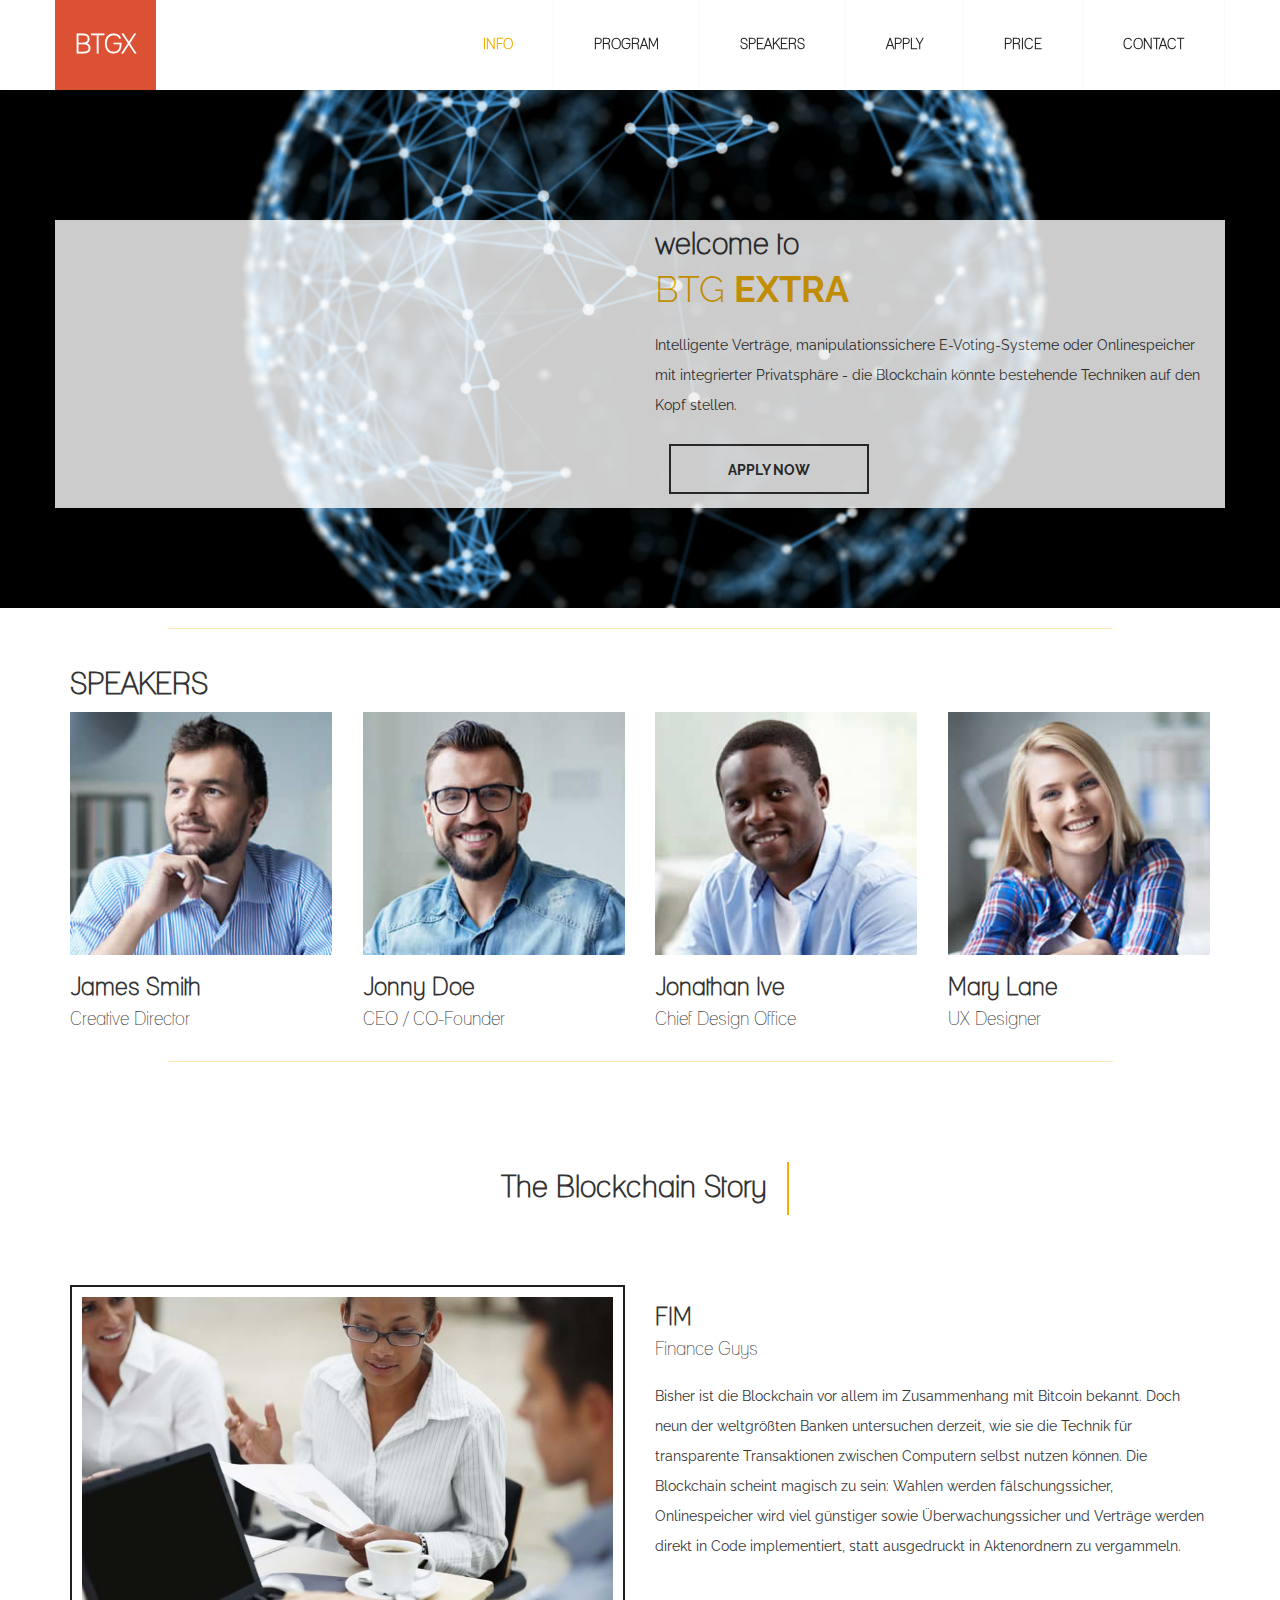
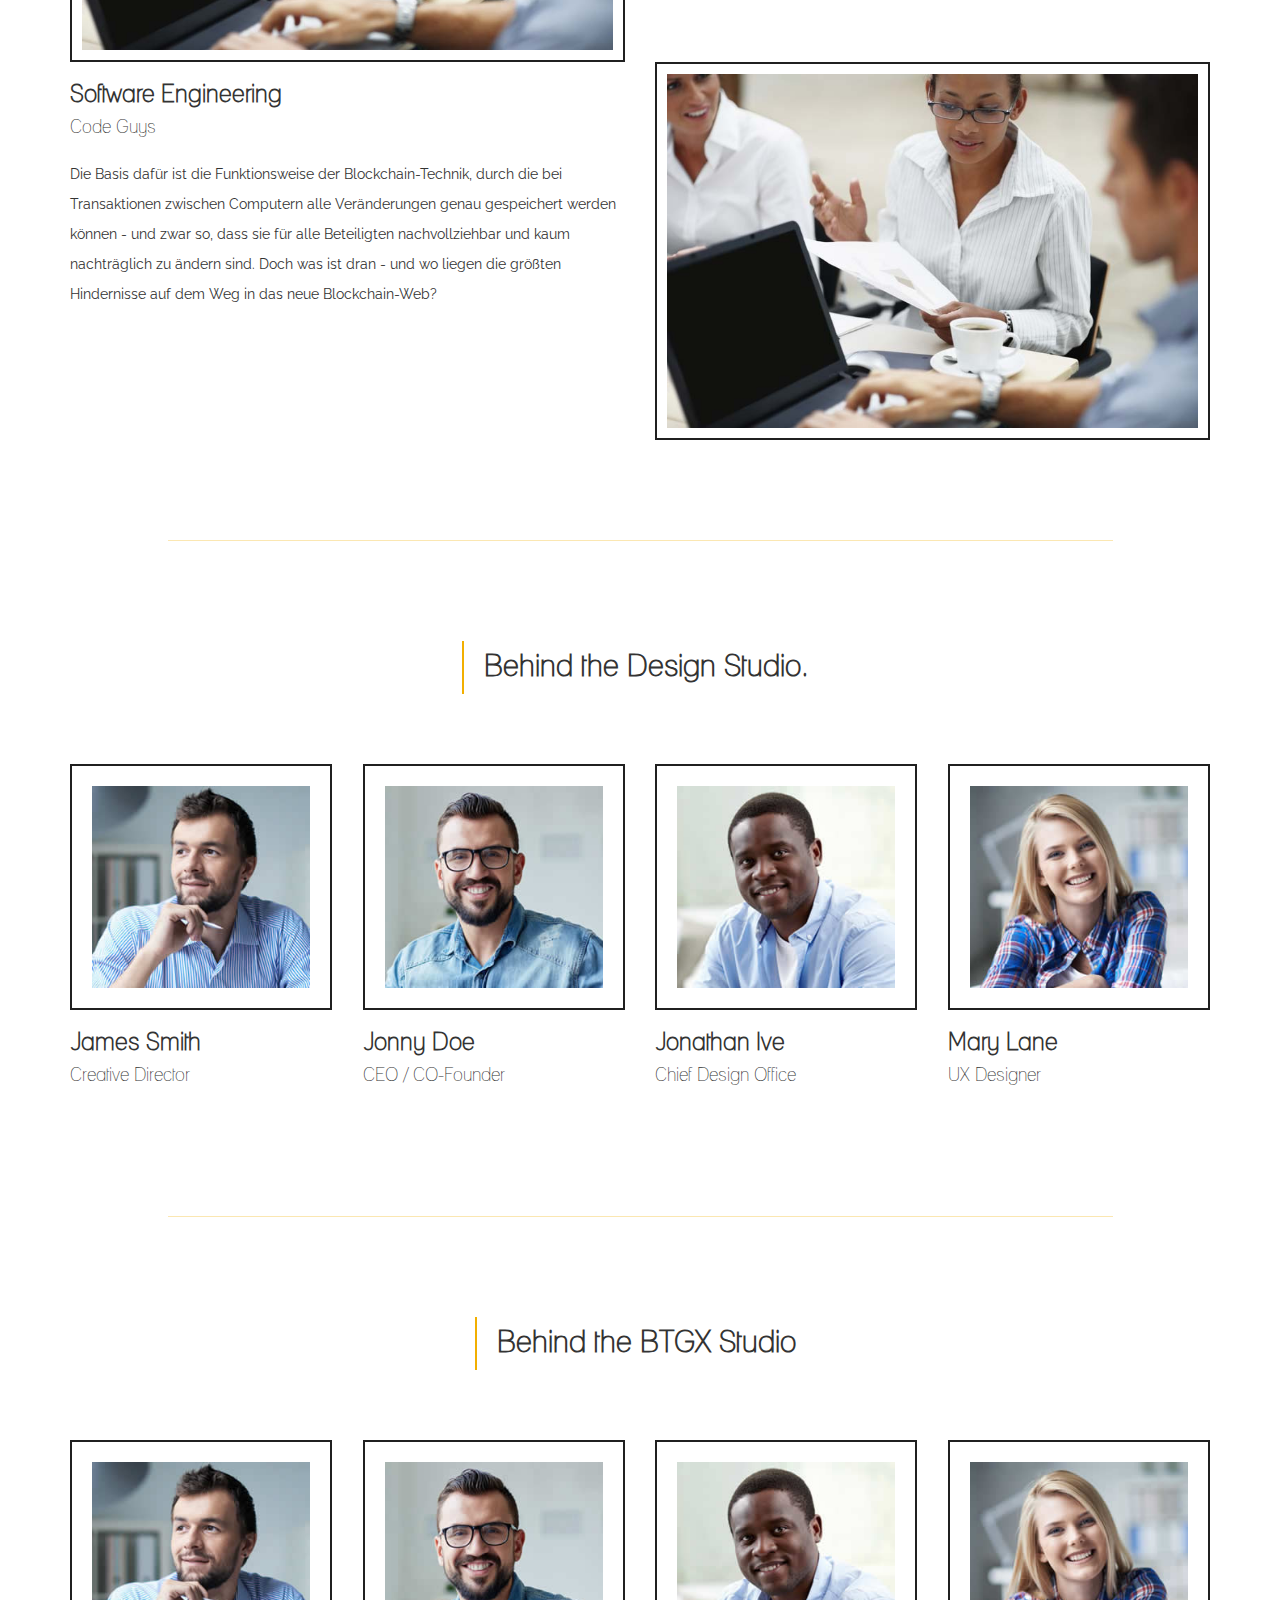
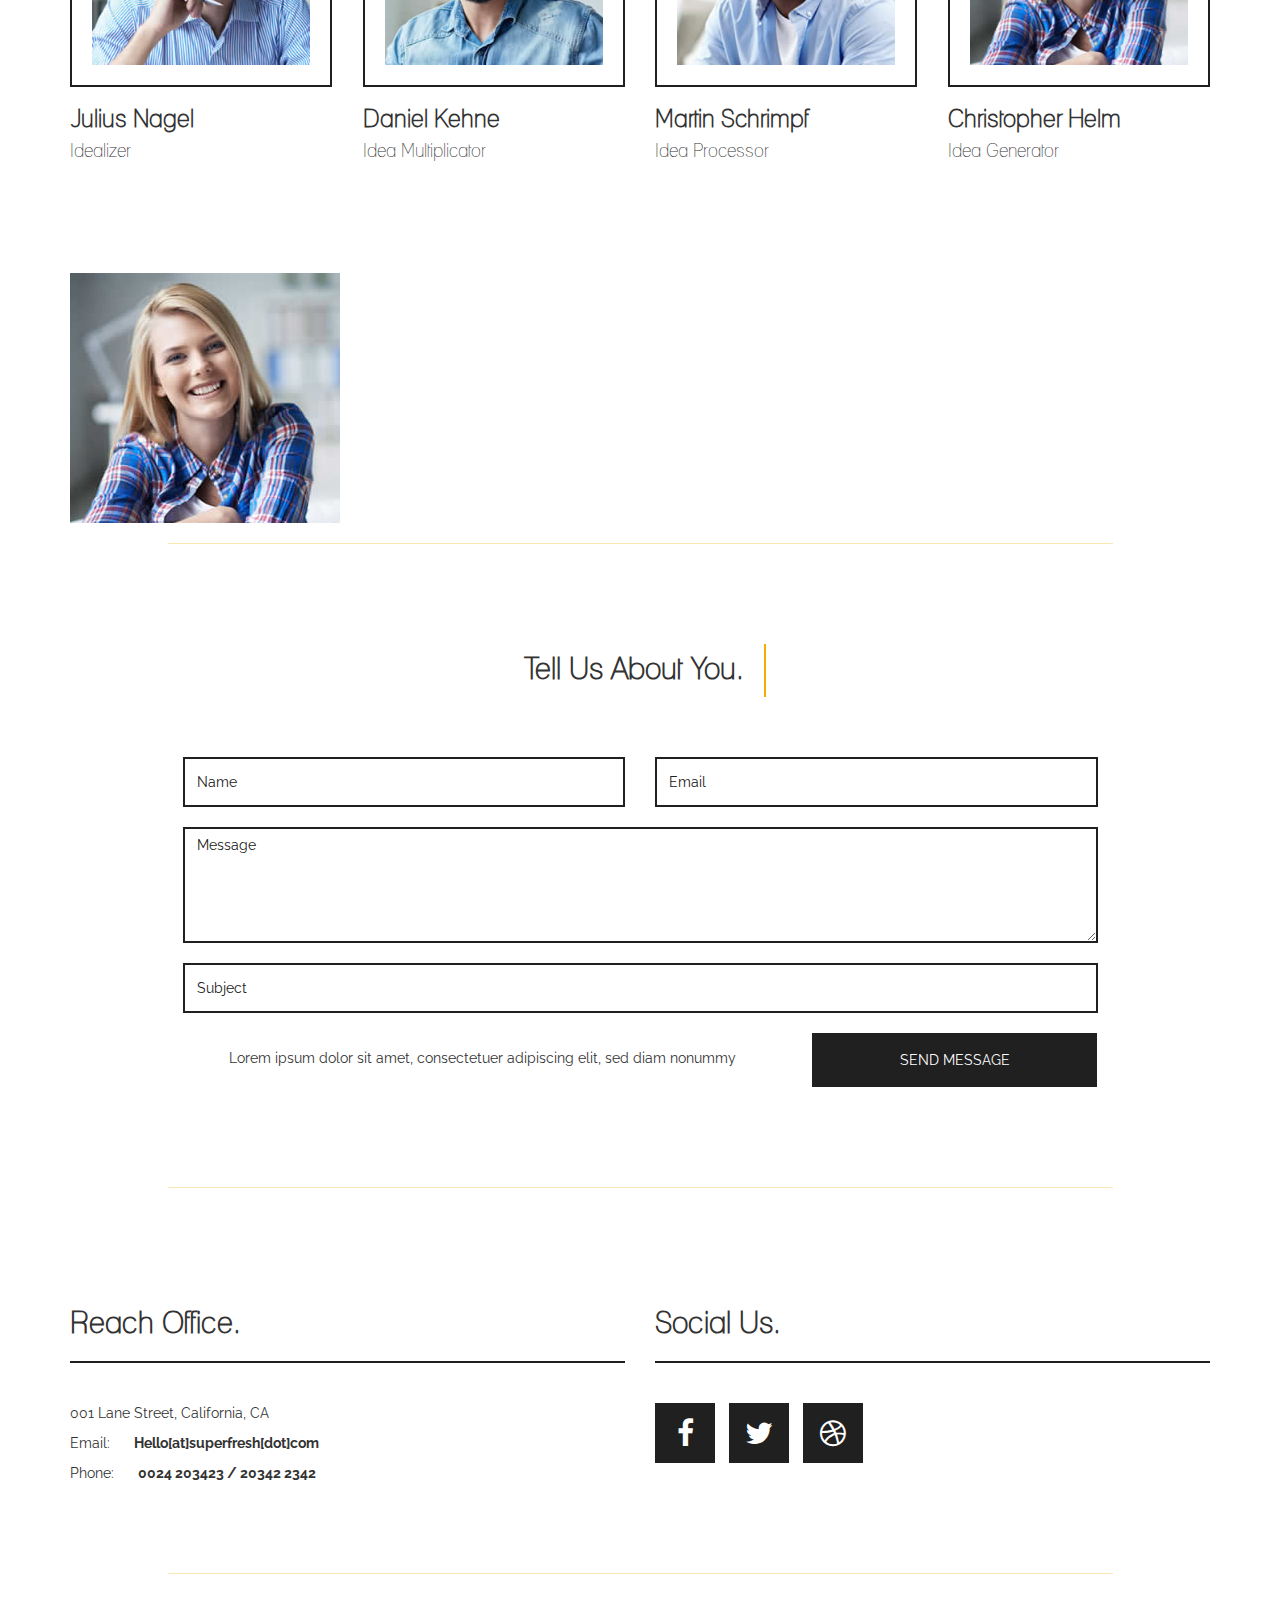
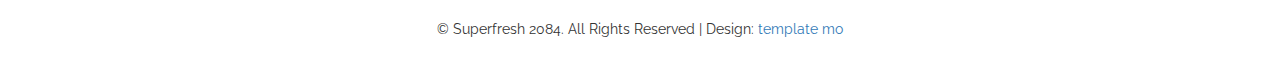
<file: index_v2.html>
﻿<!DOCTYPE html>
<html lang="en">
<head>
<title>BTGX</title>
<meta charset="utf-8">
<meta http-equiv="X-UA-Compatible" content="IE=Edge">
<meta name="viewport" content="width=device-width, initial-scale=1">
<meta name="keywords" content="">
<meta name="description" content="">
<!-- 
Superfresh Template
http://www.templatemo.com/free-website-templates/
-->
<!-- stylesheet css -->
<link rel="stylesheet" href="css/bootstrap.min.css">
<link rel="stylesheet" href="css/font-awesome.min.css">
<link rel="stylesheet" href="css/nivo-lightbox.css">
<link rel="stylesheet" href="css/nivo_themes/default/default.css">
<link rel="stylesheet" href="css/templatemo-style.css">
<!-- google web font css -->
<link href='http://fonts.googleapis.com/css?family=Raleway:400,300,600,700' rel='stylesheet' type='text/css'>
</head>
<body data-spy="scroll" data-target=".navbar-collapse" id="top">
<!-- navigation -->
<div class="navbar navbar-default navbar-fixed-top" role="navigation">
  <div class="container">
    <div class="navbar-header">
      <button class="navbar-toggle" data-toggle="collapse" data-target=".navbar-collapse"><span class="icon icon-bar"></span> <span class="icon icon-bar"></span> <span class="icon icon-bar"></span></button>
      <a href="#" class="navbar-brand">BTGX</a></div>
    <div class="collapse navbar-collapse">
      <ul class="nav navbar-nav navbar-right">
        <li><a href="#home" class="smoothScroll">INFO</a></li>
        <li><a href="#service" class="smoothScroll">PROGRAM</a></li>
        <li><a href="#about" class="smoothScroll">SPEAKERS</a></li>
        <li><a href="#portfolio" class="smoothScroll">APPLY</a></li>
        <li><a href="#pricing" class="smoothScroll">PRICE</a></li>
        <li><a href="#contact" class="smoothScroll">CONTACT</a></li>
      </ul>
    </div>
  </div>
</div>
<!-- home section -->
<div id="home">
  <div class="container">
    <div class="row" style="background-color:#ffffff;opacity:0.8;">
      <div class="col-md-offset-6 col-md-6 col-sm-offset-6 col-sm-6">
        <h2>welcome to</h2>
        <h1>BTG <strong>EXTRA</strong></h1>
        <p>
		Intelligente Verträge, manipulationssichere E-Voting-Systeme oder
		Onlinespeicher mit integrierter Privatsphäre - die Blockchain könnte bestehende Techniken
		auf den Kopf stellen.
		</p>
        <a href="#service" class="btn btn-default smoothScroll" style="margin:1em;">APPLY NOW</a></div>
    </div>
  </div>
</div>


<!-- divider section -->
<div class="container">
  <div class="row">
    <div class="col-md-1 col-sm-1"></div>
    <div class="col-md-10 col-sm-10">
      <hr>
    </div>
    <div class="col-md-1 col-sm-1"></div>
  </div>
</div>

<!-- speaker section -->
<div id="speakers">
  <div class="container">
    <div class="row">
      <div class="col-md-12 col-sm-12">
        <h2>SPEAKERS</h2>
      </div>
      <div class="col-md-3 col-sm-3"><img src="images/team1.jpg" class="img-responsive" alt="team img">
        <h3>James Smith</h3>
        <h4>Creative Director</h4>
      </div>
      <div class="col-md-3 col-sm-3"><img src="images/team2.jpg" class="img-responsive" alt="team img">
        <h3>Jonny Doe</h3>
        <h4>CEO / CO-Founder</h4>
      </div>
      <div class="col-md-3 col-sm-3"><img src="images/team3.jpg" class="img-responsive" alt="team img">
        <h3>Jonathan Ive </h3>
        <h4>Chief Design Office</h4>
      </div>
      <div class="col-md-3 col-sm-3"><img src="images/team4.jpg" class="img-responsive" alt="team img">
        <h3>Mary Lane</h3>
        <h4>UX Designer</h4>
      </div>
    </div>
  </div>
</div>






<!-- divider section -->
<div class="container">
  <div class="row">
    <div class="col-md-1 col-sm-1"></div>
    <div class="col-md-10 col-sm-10">
      <hr>
    </div>
    <div class="col-md-1 col-sm-1"></div>
  </div>
</div>


<!-- about section -->
<div id="about">
  <div class="container">
    <div class="row">
      <div class="col-md-12 col-sm-12">
        <h2>The Blockchain Story</h2>
      </div>
      <div class="col-md-6 col-sm-6"><img src="images/about-img.jpg" class="img-responsive" alt="about img"></div>
      <div class="col-md-6 col-sm-6">
        <h3>FIM</h3>
        <h4>Finance Guys</h4>
        <p> Bisher ist die Blockchain vor allem im Zusammenhang mit Bitcoin bekannt. Doch neun der
		weltgrößten Banken untersuchen derzeit, wie sie die Technik für transparente Transaktionen
		zwischen Computern selbst nutzen können. Die Blockchain scheint magisch zu sein: Wahlen
		werden fälschungssicher, Onlinespeicher wird viel günstiger sowie Überwachungssicher und
		Verträge werden direkt in Code implementiert, statt ausgedruckt in Aktenordnern zu
		vergammeln.</p>
      </div>
    </div>
	<div class="row">
      <div class="col-md-6 col-sm-6">
        <h3>Software Engineering</h3>
        <h4>Code Guys</h4>
        <p>Die Basis dafür ist die Funktionsweise der Blockchain-Technik, durch die bei
		Transaktionen zwischen Computern alle Veränderungen genau gespeichert werden können -
		und zwar so, dass sie für alle Beteiligten nachvollziehbar und kaum nachträglich zu ändern
		sind. Doch was ist dran - und wo liegen die größten Hindernisse auf dem Weg in das neue
		Blockchain-Web?</p>
      </div>
	  <div class="col-md-6 col-sm-6"><img src="images/about-img.jpg" class="img-responsive" alt="about img"></div>
    </div>
  </div>
</div>
<!-- divider section -->

<div class="container">
  <div class="row">
    <div class="col-md-1 col-sm-1"></div>
    <div class="col-md-10 col-sm-10">
      <hr>
    </div>
    <div class="col-md-1 col-sm-1"></div>
  </div>
</div>

<!-- team section -->
<div id="team">
  <div class="container">
    <div class="row">
      <div class="col-md-12 col-sm-12">
        <h2>Behind the Design Studio.</h2>
      </div>
      <div class="col-md-3 col-sm-3"><img src="images/team1.jpg" class="img-responsive" alt="team img">
        <h3>James Smith</h3>
        <h4>Creative Director</h4>
      </div>
      <div class="col-md-3 col-sm-3"><img src="images/team2.jpg" class="img-responsive" alt="team img">
        <h3>Jonny Doe</h3>
        <h4>CEO / CO-Founder</h4>
      </div>
      <div class="col-md-3 col-sm-3"><img src="images/team3.jpg" class="img-responsive" alt="team img">
        <h3>Jonathan Ive </h3>
        <h4>Chief Design Office</h4>
      </div>
      <div class="col-md-3 col-sm-3"><img src="images/team4.jpg" class="img-responsive" alt="team img">
        <h3>Mary Lane</h3>
        <h4>UX Designer</h4>
      </div>
    </div>
  </div>
</div>

<!-- divider section -->
<div class="container">
  <div class="row">
    <div class="col-md-1 col-sm-1"></div>
    <div class="col-md-10 col-sm-10">
      <hr>
    </div>
    <div class="col-md-1 col-sm-1"></div>
  </div>
</div>



<!-- team section -->
<div id="team">
  <div class="container">
    <div class="row">
      <div class="col-md-12 col-sm-12">
        <h2>Behind the BTGX Studio</h2>
      </div>
      <div class="col-md-3 col-sm-3"><img src="images/team1.jpg" class="img-responsive" alt="team img">
        <h3>Julius Nagel</h3>
        <h4>Idealizer</h4>
      </div>
      <div class="col-md-3 col-sm-3"><img src="images/team2.jpg" class="img-responsive" alt="team img">
        <h3>Daniel Kehne</h3>
        <h4>Idea Multiplicator</h4>
      </div>
      <div class="col-md-3 col-sm-3"><img src="images/team3.jpg" class="img-responsive" alt="team img">
        <h3>Martin Schrimpf</h3>
        <h4>Idea Processor</h4>
      </div>
      <div class="col-md-3 col-sm-3"><img src="images/team4.jpg" class="img-responsive" alt="team img">
        <h3>Christopher Helm</h3>
        <h4>Idea Generator</h4>
      </div>
    </div>
  </div>
</div>


<div class="container">
<img src="images/team4.jpg" class="img-responsive" alt="team img">
</div>

<!-- divider section -->
<div class="container">
  <div class="row">
    <div class="col-md-1 col-sm-1"></div>
    <div class="col-md-10 col-sm-10">
      <hr>
    </div>
    <div class="col-md-1 col-sm-1"></div>
  </div>
</div>

<!-- contact section -->
<div id="contact">
  <div class="container">
    <div class="row">
      <div class="col-md-12 col-sm-12">
        <h2>Tell Us About You.</h2>
      </div>
      <form action="#" method="post">
        <div class="col-md-1 col-sm-1"></div>
        <div class="col-md-10 col-sm-10">
          <div class="col-md-6 col-sm-6">
            <input type="text" placeholder="Name" class="form-control">
          </div>
          <div class="col-md-6 col-sm-6">
            <input type="email" placeholder="Email" class="form-control">
          </div>
          <div class="col-md-12 col-sm-12">
            <textarea placeholder="Message" class="form-control" rows="5"></textarea>
          </div>
          <div class="col-md-12 col-sm-12">
            <input type="text" placeholder="Subject" class="form-control">
          </div>
          <div class="col-md-8 col-sm-8">
            <p>Lorem ipsum dolor sit amet, consectetuer adipiscing elit, sed diam nonummy</p>
          </div>
          <div class="col-md-4 col-sm-4">
            <input type="submit" value="SEND MESSAGE" class="form-control">
          </div>
        </div>
        <div class="col-md-1 col-sm-1"></div>
      </form>
    </div>
  </div>
</div>
<!-- divider section -->
<div class="container">
  <div class="row">
    <div class="col-md-1 col-sm-1"></div>
    <div class="col-md-10 col-sm-10">
      <hr>
    </div>
    <div class="col-md-1 col-sm-1"></div>
  </div>
</div>
<!-- footer section -->
<footer>
  <div class="container">
    <div class="row">
      <div class="col-md-6 col-sm-6">
        <h2>Reach Office.</h2>
        <p>001 Lane Street, California, CA</p>
        <p>Email: <span>Hello[at]superfresh[dot]com</span></p>
        <p>Phone: <span>0024 203423 / 20342 2342</span></p>
      </div>
      <div class="col-md-6 col-sm-6">
        <h2>Social Us.</h2>
        <ul class="social-icons">
          <li><a href="#" class="fa fa-facebook"></a></li>
          <li><a href="#" class="fa fa-twitter"></a></li>
          <li><a href="#" class="fa fa-dribbble"></a></li>
        </ul>
      </div>
    </div>
  </div>
</footer>
<!-- divider section -->
<div class="container">
  <div class="row">
    <div class="col-md-1 col-sm-1"></div>
    <div class="col-md-10 col-sm-10">
      <hr>
    </div>
    <div class="col-md-1 col-sm-1"></div>
  </div>
</div>
<!-- copyright section -->
<div class="copyright">
  <div class="container">
    <div class="row">
      <div class="col-md-12 col-sm-12">
        <p>&copy; Superfresh 2084. All Rights Reserved | Design: <a target="_blank" rel="nofollow" href="http://www.templatemo.com">template mo</a></p>
      </div>
    </div>
  </div>
</div>
<!-- scrolltop section --> 
<a href="#top" class="go-top"><i class="fa fa-angle-up"></i></a> 
<!-- javascript js --> 
<script src="js/jquery.js"></script> 
<script src="js/bootstrap.min.js"></script> 
<script src="js/nivo-lightbox.min.js"></script> 
<script src="js/smoothscroll.js"></script> 
<script src="js/jquery.nav.js"></script> 
<script src="js/isotope.js"></script> 
<script src="js/imagesloaded.min.js"></script> 
<script src="js/custom.js"></script>
</body>
</html>
</file>
<file: css/templatemo-style.css>
/*
Superfresh Template
http://www.templatemo.com/free-website-templates/
*/

body {
	background: #fff;
	font-family: 'lane_-_narrowregular', sans-serif;
	line-height: 30px;
}
@font-face {
	font-family: 'lane_-_narrowregular';
	src: url('../fonts/LANENAR_-webfont.eot');
	src: url('../fonts/LANENAR_-webfont.eot?#iefix') format('embedded-opentype'), url('../fonts/LANENAR_-webfont.woff') format('woff'), url('../fonts/LANENAR_-webfont.ttf') format('truetype'), url('../fonts/LANENAR_-webfont.svg#lane_-_narrowregular') format('svg');
	font-weight: normal;
	font-style: normal;
}
h1, p {
	font-family: 'Raleway', sans-serif;
	font-weight: 400;
}
h2, h3 {
	font-weight: bold;
}
hr {
	border-color: #f2af00;
	opacity: 0.3;
}
img {
	max-width: 100%;
	height: auto;
	transition: all 0.3s ease-in;
}
img:hover {
	cursor: pointer;
	opacity: 0.5;
}
/* navigation */
.navbar-default {
	background: #fff;
	border: none;
	box-shadow: 0 2px 8px 0 rgba(50, 50, 50, 0.08);
	margin: 0 !important;
}
.navbar-default .navbar-brand {
	background: #dc5034;
	color: #fff;
	font-weight: bold;
	font-size: 26px;
	line-height: 50px;
	height: 90px;
	margin: 0;
	padding: 20px 20px 40px 20px;
}
.navbar-default .navbar-brand:hover {
	background: #f2af00;
}
.navbar-default .navbar-nav li a {
	border-right: 1px solid #f9f9f9;
	color: #202020;
	font-weight: bold;
	padding-right: 40px;
	padding-left: 40px;
	line-height: 60px;
}
.navbar-default .navbar-nav > li > a:hover, .navbar-default .navbar-nav > li > a:focus {
	color: #f2af00;
}
.navbar-default .navbar-nav > .active > a, .navbar-default .navbar-nav > .active > a:hover, .navbar-default .navbar-nav > .active > a:focus {
	color: #f2af00;
	background-color: transparent;
}
.navbar-default .navbar-toggle {
	border: none;
	padding-top: 30px;
}
.navbar-default .navbar-toggle .icon-bar {
	background: #dc5034;
	border-color: transparent;
}
.navbar-default .navbar-toggle:hover, .navbar-default .navbar-toggle:focus {
	background-color: transparent
}
/* home section */
#home {
	background: url('../images/home-bg.jpg')no-repeat;
	background-size: cover;
	background-position: center;
	min-height: 600px;
	padding-top: 220px;
	padding-bottom: 100px;
}
#home h1 {
	color: #f2af00;
	font-weight: 300;
	padding-bottom: 10px;
}
#home h2 {
	line-height: 10px;
}
#home .btn {
	background: transparent;
	border: 2px solid #303030;
	border-radius: 0;
	color: #303030;
	font-family: 'Raleway', sans-serif;
	font-weight: bold;
	padding-top: 14px;
	width: 200px;
	height: 50px;
	margin-top: 20px;
}
#home .btn:hover {
	background: #dc5034;
	border-color: transparent;
	color: #fff;
}
/* Map section */

#map {
   	width: 80%;
    height: 400px;
    background-color: #CCC
}

/* service section */
#service {
	padding-top: 100px;
	padding-bottom: 80px;
}
#service h2 {
	border-left: 2px solid #f2af00;
	display: inline-block;
	padding: 20px;
}
#service .fa {
	border-top: 4px solid #f2af00;
	border-bottom: 4px solid #dc5034;
	border-radius: 50%;
	font-size: 26px;
	width: 90px;
	height: 90px;
	line-height: 90px;
	text-align: center;
	vertical-align: middle;
	margin-top: 60px;
	margin-bottom: 10px;
}
/* about section */
#about {
	padding-top: 60px;
	padding-bottom: 80px;
}
#about h2 {
	border-right: 2px solid #f2af00;
	display: inline-block;
	padding: 10px 20px 10px 10px;
}
#about .col-md-12 {
	text-align: center;
	padding-bottom: 60px;
}
#about img {
	border: 2px solid #202020;
	padding: 10px;
}
#about h4 {
	padding-bottom: 10px;
}
/* team section */
#team {
	padding-top: 60px;
	padding-bottom: 100px;
}
#team h2 {
	border-left: 2px solid #f2af00;
	display: inline-block;
	padding: 10px 10px 10px 20px;
}
#team .col-md-12 {
	text-align: center;
	padding-bottom: 60px;
}
#team img {
	border: 2px solid #202020;
	padding: 20px;
}
/* portfolio section */
#portfolio {
	text-align: center;
	padding-top: 80px;
	padding-bottom: 60px;
}
#portfolio h2 {
	border-right: 2px solid #f2af00;
	display: inline-block;
	padding: 10px 20px 10px 10px;
}
/* FILTER CSS */
.filter-wrapper {
	width: 100%;
	margin: 0 0 24px 0;
	overflow: hidden;
	text-align: center;
}
.filter-wrapper li {
	display: inline-block;
	margin: 4px;
}
.filter-wrapper li a {
	color: #999999;
	font-size: 16px;
	font-family: 'lane_-_narrowregular', sans-serif;
	font-weight: bold;
	padding: 8px 17px;
	display: block;
	text-decoration: none;
	transition: all 0.4s ease-in-out;
	-webkit-transition: all 0.4s ease-in-out;
	-moz-transition: all 0.4s ease-in-out;
	-ms-transition: all 0.4s ease-in-out;
}
.filter-wrapper li a.selected, .filter-wrapper li a:focus, .filter-wrapper li a:hover {
	background: #f2af00;
	border-color: transparent;
	color: #ffffff;
}
/* ISOTOPE BOX CSS */
.iso-box-section {
	width: 100%;
}
.iso-box-wrapper {
	width: 100%;
	padding: 0;
	clear: both;
	position: relative;
}
.iso-box {
	position: relative;
	min-height: 50px;
	float: left;
	overflow: hidden;
	margin-bottom: 20px;
}
.iso-box > a {
	display: block;
	width: 100%;
	height: 100%;
	overflow: hidden;
}
.fluid-img {
	width: 100%;
	display: block;
}
/* pricing section */
#pricing {
	padding-top: 60px;
	padding-bottom: 80px;
	text-align: center;
}
#pricing h2 {
	border-left: 2px solid #f2af00;
	display: inline-block;
	padding: 10px 10px 10px 20px;
}
#pricing .plan {
	border: 2px solid #202020;
	padding: 20px 20px 40px 20px;
	margin-top: 60px;
}
#pricing .plan .plan-title {
	border-bottom: 2px solid #202020;
	padding: 20px 10px;
	margin-bottom: 20px;
}
#pricing .plan small, #pricing .plan ul li {
	font-family: 'Raleway', sans-serif;
}
#pricing .plan ul {
	padding: 0;
}
#pricing .plan ul li {
	display: block;
	padding: 16px 0;
}
#pricing .plan .btn {
	background: transparent;
	border: 2px solid #202020;
	border-radius: 0;
	color: #202020;
	width: 140px;
	height: 50px;
}
#pricing .plan .btn:hover {
	background: #f2af00;
	border-color: transparent;
}
/* contact section */
#contact {
	padding-top: 60px;
	padding-bottom: 60px;
	text-align: center;
}
#contact h2 {
	border-right: 2px solid #f2af00;
	display: inline-block;
	padding: 10px 20px 10px 10px;
	margin-bottom: 60px;
}
#contact .form-control {
	border: 2px solid #202020;
	border-radius: 0;
	box-shadow: none;
	font-family: 'Raleway', sans-serif;
	margin-bottom: 20px;
}
#contact .form-control:focus {
	opacity: 0.8;
	position: relative;
	bottom: 10px;
}
#contact input {
	height: 50px;
}
#contact input[type="submit"] {
	background: #202020;
	color: #ffffff;
	height: 54px;
}
#contact input[type="submit"]:hover {
	background: #f2af00;
	border-color: transparent;
}
#contact p {
	padding-top: 10px;
}
.form-control::-moz-placeholder {
	color: #202020;
	opacity: 1;
}
.form-control:-ms-input-placeholder {
	color: #202020;
}
.form-control::-webkit-input-placeholder {
	color: #202020;
}
/* footer section */
footer {
	padding-top: 60px;
	padding-bottom: 60px;
}
footer h2 {
	border-bottom: 2px solid #202020;
	padding-top: 20px;
	padding-bottom: 20px;
	margin-bottom: 40px;
}
footer p {
	line-height: 20px;
}
footer span {
	font-weight: bold;
	padding-left: 20px;
}
.social-icons {
	padding: 0;
	margin: 0;
}
.social-icons li {
	display: inline-block;
	list-style: none;
}
.social-icons li a {
	background: #202020;
	color: #ffffff;
	text-decoration: none;
	font-size: 30px;
	width: 60px;
	height: 60px;
	line-height: 60px;
	text-align: center;
	vertical-align: middle;
	margin-right: 10px;
}
.social-icons li a:hover {
	background: #f2af00;
}
/* copyright section */
.copyright {
	padding-top: 20px;
	padding-bottom: 20px;
	text-align: center;
}
/* scrolltop section */
.go-top {
	background-color: #f2af00;
	font-size: 26px;
	bottom: 2em;
	right: 2em;
	color: #FFF;
	display: none;
	position: fixed;
	text-decoration: none;
	width: 60px;
	height: 60px;
	line-height: 58px;
	text-align: center;
}
.go-top:hover {
	color: #ffffff;
}

/* media 960 */
@media only screen and ( max-width: 980px ) {
.navbar-default .navbar-nav li a {
	padding-right: 20px;
	padding-left: 20px;
	line-height: 60px;
}
}

/* media 360 */
@media only screen and ( max-width: 360px ) {
#team h4 {
	padding-bottom: 30px;
}
}
</file>
<file: css/nivo_themes/default/default.css>
/*
 * Nivo Lightbox Default Theme v1.0
 * http://dev7studios.com/nivo-lightbox
 *
 * Copyright 2013, Dev7studios
 * Free to use and abuse under the MIT license.
 * http://www.opensource.org/licenses/mit-license.php
 */
 
.nivo-lightbox-theme-default.nivo-lightbox-overlay { 
	background: #666;
	background: rgba(0,0,0,0.6); 
}
.nivo-lightbox-theme-default .nivo-lightbox-content.nivo-lightbox-loading { background: url(loading.gif) no-repeat 50% 50%; }

.nivo-lightbox-theme-default .nivo-lightbox-nav {
	top: 10%;
	width: 8%;
	height: 80%;
	text-indent: -9999px;
	background-repeat: no-repeat;
	background-position: 50% 50%;
	opacity: 0.5;
}
.nivo-lightbox-theme-default .nivo-lightbox-nav:hover { 
	opacity: 1; 
	background-color: rgba(0,0,0,0.5);
}
.nivo-lightbox-theme-default .nivo-lightbox-prev { 
	background-image: url(prev.png); 
	border-radius: 0 3px 3px 0;
}
.nivo-lightbox-theme-default .nivo-lightbox-next { 
	background-image: url(next.png); 
	border-radius: 3px 0 0 3px;
}

.nivo-lightbox-theme-default .nivo-lightbox-close {
	display: block;
	background: url(close.png) no-repeat;
	width: 48px;
	height: 48px;
	text-indent: -9999px;
	padding: 5px;
	opacity: 0.5;
}
.nivo-lightbox-theme-default .nivo-lightbox-close:hover { opacity: 1; }

.nivo-lightbox-theme-default .nivo-lightbox-title-wrap { bottom: -7%; }
.nivo-lightbox-theme-default .nivo-lightbox-title {
	font: 14px/20px 'Helvetica Neue', Helvetica, Arial, sans-serif;
	font-style: normal;
	font-weight: normal;
	background: #000;
	color: #fff;
	padding: 7px 15px;
	border-radius: 30px;
}

.nivo-lightbox-theme-default .nivo-lightbox-image img {
	background: #fff;
	-webkit-box-shadow: 0px 1px 1px rgba(0,0,0,0.4);
	        box-shadow: 0px 1px 1px rgba(0,0,0,0.4);
}
.nivo-lightbox-theme-default .nivo-lightbox-ajax,
.nivo-lightbox-theme-default .nivo-lightbox-inline {
	background: #fff;
	padding: 40px;
	-webkit-box-shadow: 0px 1px 1px rgba(0,0,0,0.4);
	        box-shadow: 0px 1px 1px rgba(0,0,0,0.4);
}

@media (-webkit-min-device-pixel-ratio: 1.3),
       (-o-min-device-pixel-ratio: 2.6/2),
       (min--moz-device-pixel-ratio: 1.3),
       (min-device-pixel-ratio: 1.3),
       (min-resolution: 1.3dppx) {

	.nivo-lightbox-theme-default .nivo-lightbox-content.nivo-lightbox-loading { 
		background-image: url(loading@2x.gif); 
		-webkit-background-size: 32px 32px; 
		        background-size: 32px 32px;
	}
	.nivo-lightbox-theme-default .nivo-lightbox-prev { 
		background-image: url(prev@2x.png); 
		-webkit-background-size: 48px 48px; 
		        background-size: 48px 48px;
	}
	.nivo-lightbox-theme-default .nivo-lightbox-next { 
		background-image: url(next@2x.png); 
		-webkit-background-size: 48px 48px; 
		        background-size: 48px 48px;
	}
	.nivo-lightbox-theme-default .nivo-lightbox-close { 
		background-image: url(close@2x.png); 
		-webkit-background-size: 16px 16px; 
		        background-size: 16px 16px;
	}
	
}
</file>
